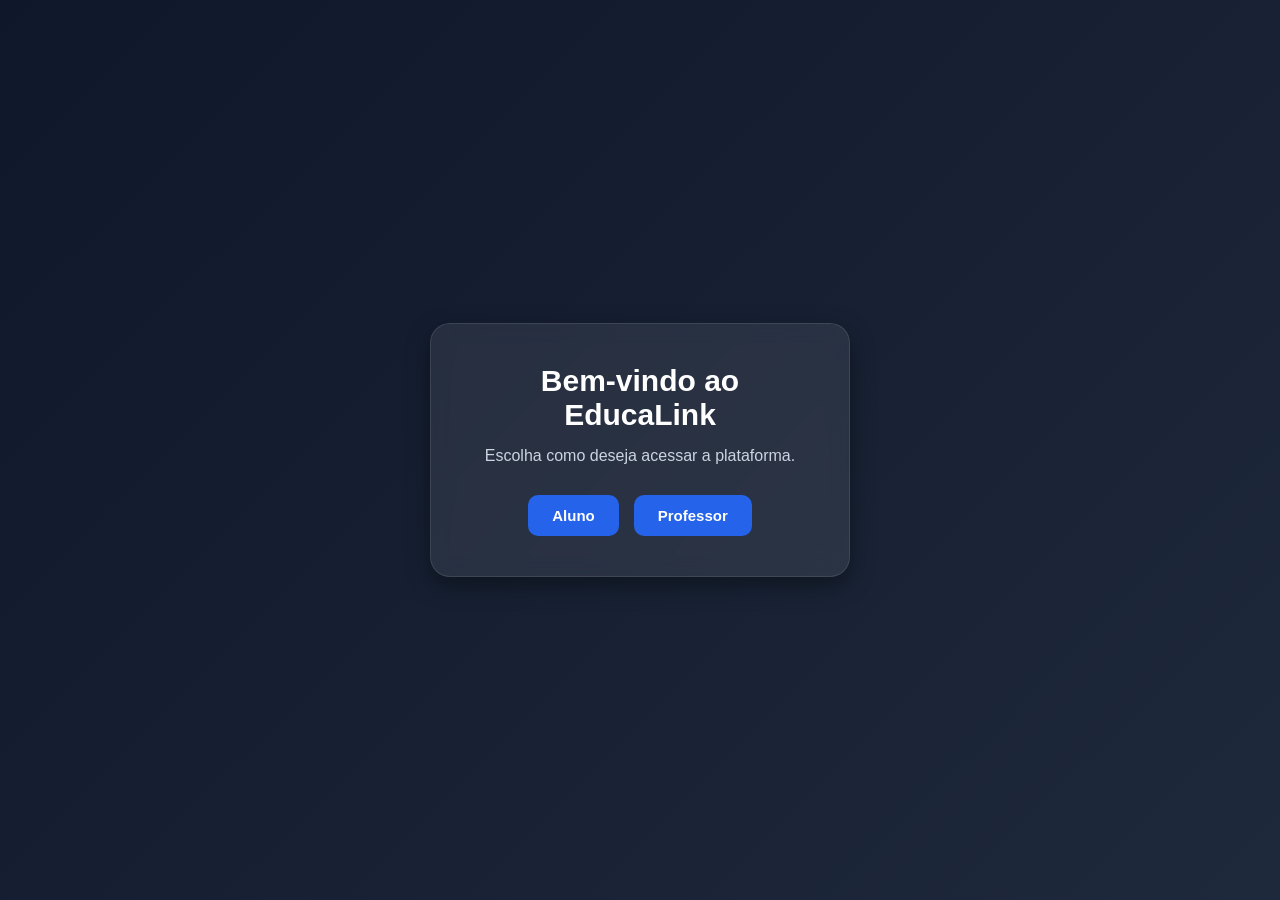
<file: templates/index.html>
<!DOCTYPE html>
<html lang="pt-br">

<head>
    <meta charset="UTF-8">
    <meta name="viewport" content="width=device-width, initial-scale=1.0">
    <title>EducaLink</title>

    <link rel="stylesheet" href="/static/style.css">
</head>

<body>

    <div class="container-central">

        <div class="card-escolha">

            <h1>Bem-vindo ao EducaLink</h1>

            <p>
                Escolha como deseja acessar a plataforma.
            </p>

            <div class="botoes">

                <a href="/login_aluno" class="botao">
                    Aluno
                </a>

                <a href="/login_professor" class="botao">
                    Professor
                </a>

            </div>

        </div>

    </div>

</body>
</html>
</file>
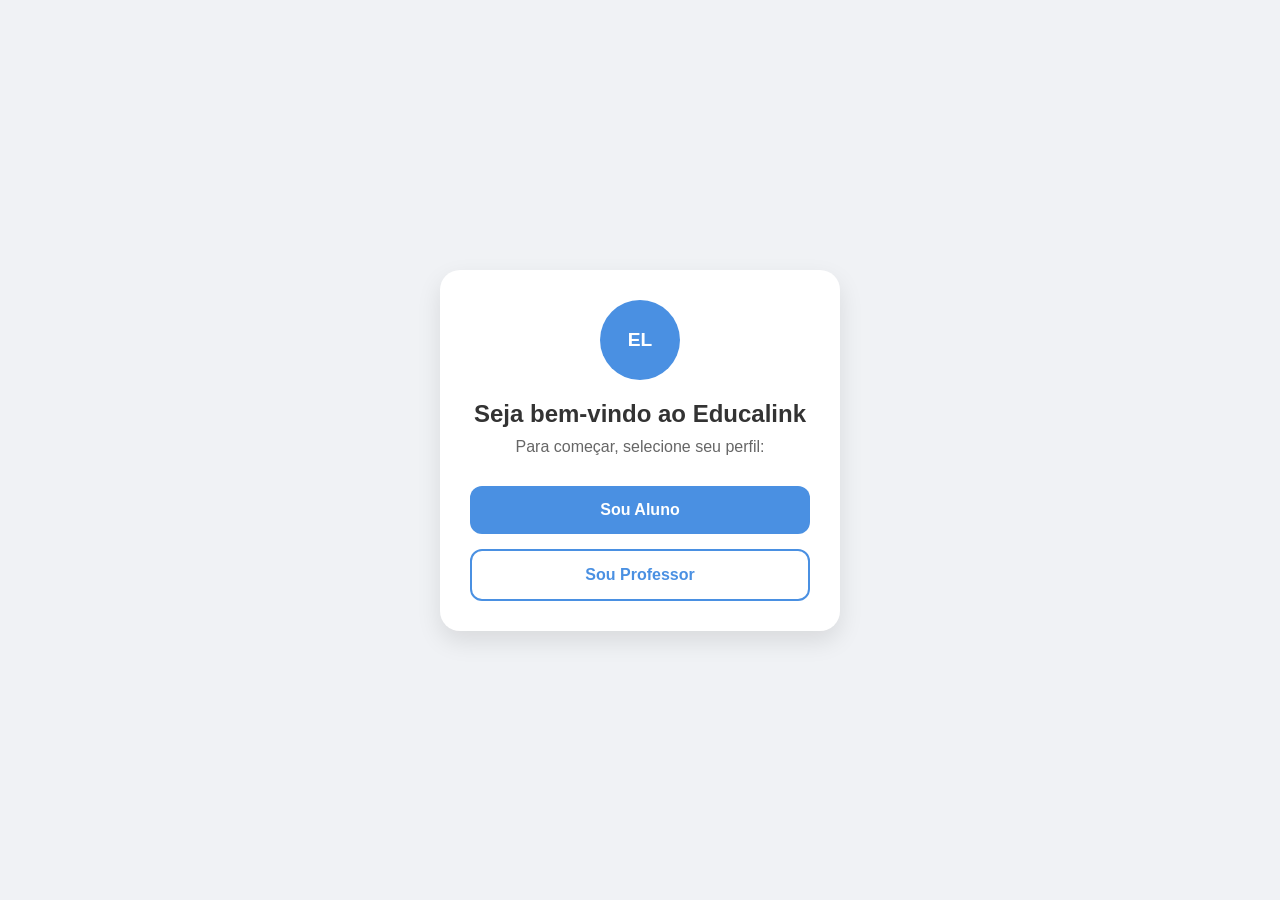
<file: templates/i.html>
<!DOCTYPE html>
<html lang="pt-br">
<head>
    <meta charset="UTF-8">
    <meta name="viewport" content="width=device-width, initial-scale=1.0">
    <title>Educalink</title>
    <style>
        * {
            margin: 0;
            padding: 0;
            box-sizing: border-box;
            font-family: 'Segoe UI', Tahoma, Geneva, Verdana, sans-serif;
        }

        body {
            background-color: #f0f2f5;
            display: flex;
            justify-content: center;
            align-items: center;
            height: 100vh;
        }

        .app-container {
            background-color: white;
            width: 90%;
            max-width: 400px;
            padding: 30px;
            border-radius: 20px;
            box-shadow: 0 10px 25px rgba(0,0,0,0.1);
            text-align: center;
        }

        .logo {
            width: 80px;
            height: 80px;
            background: #4A90E2;
            border-radius: 50%;
            margin: 0 auto 20px;
            display: flex;
            justify-content: center;
            align-items: center;
            color: white;
            font-weight: bold;
            font-size: 1.2rem;
        }

        h1 {
            color: #333;
            font-size: 1.5rem;
            margin-bottom: 10px;
        }

        p {
            color: #666;
            margin-bottom: 30px;
        }

        .options {
            display: flex;
            flex-direction: column;
            gap: 15px;
        }

        .btn {
            padding: 15px;
            border: none;
            border-radius: 12px;
            font-size: 1rem;
            font-weight: 600;
            cursor: pointer;
            transition: transform 0.2s, background 0.2s;
            text-decoration: none;
        }

        .btn-aluno {
            background-color: #4A90E2;
            color: white;
        }

        .btn-professor {
            background-color: white;
            color: #4A90E2;
            border: 2px solid #4A90E2;
        }

        .btn:active {
            transform: scale(0.98);
        }

        .btn-aluno:hover {
            background-color: #357ABD;
        }
    </style>
</head>
<body>

    <div class="app-container">
        <div class="logo">EL</div>
        <h1>Seja bem-vindo ao Educalink</h1>
        <p>Para começar, selecione seu perfil:</p>
        
        <div class="options">
            <button class="btn btn-aluno">Sou Aluno</button>
            <button class="btn btn-professor">Sou Professor</button>
        </div>
    </div>

</body>
</html>
</file>
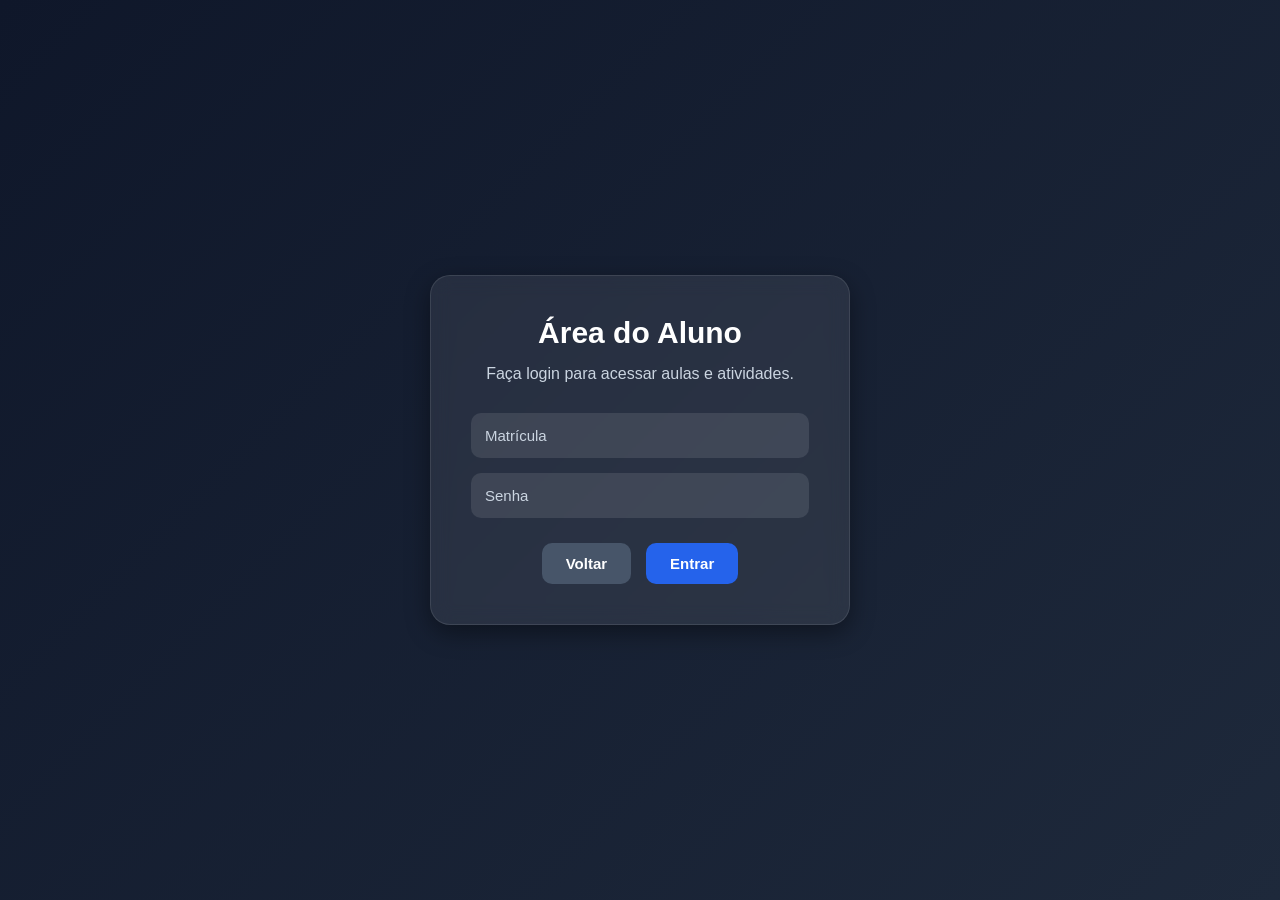
<file: templates/login_aluno.html>
<!DOCTYPE html>
<html lang="pt-br">

<head>
    <meta charset="UTF-8">
    <meta name="viewport" content="width=device-width, initial-scale=1.0">
    <title>Login do Aluno - EducaLink</title>

    <link rel="stylesheet" href="/static/style.css">
</head>

<body>

    <div class="container-central">

        <div class="card-escolha">

            <h1>Área do Aluno</h1>

            <p>
                Faça login para acessar aulas e atividades.
            </p>

            <form>

                <input type="text" placeholder="Matrícula">

                <input type="password" placeholder="Senha">

                <div class="botoes">

                    <a href="/" class="botao_voltar">
                        Voltar
                    </a>

                    <button type="submit" class="botao">
                        Entrar
                    </button>

                </div>

            </form>

        </div>

    </div>

</body>
</html>
</file>
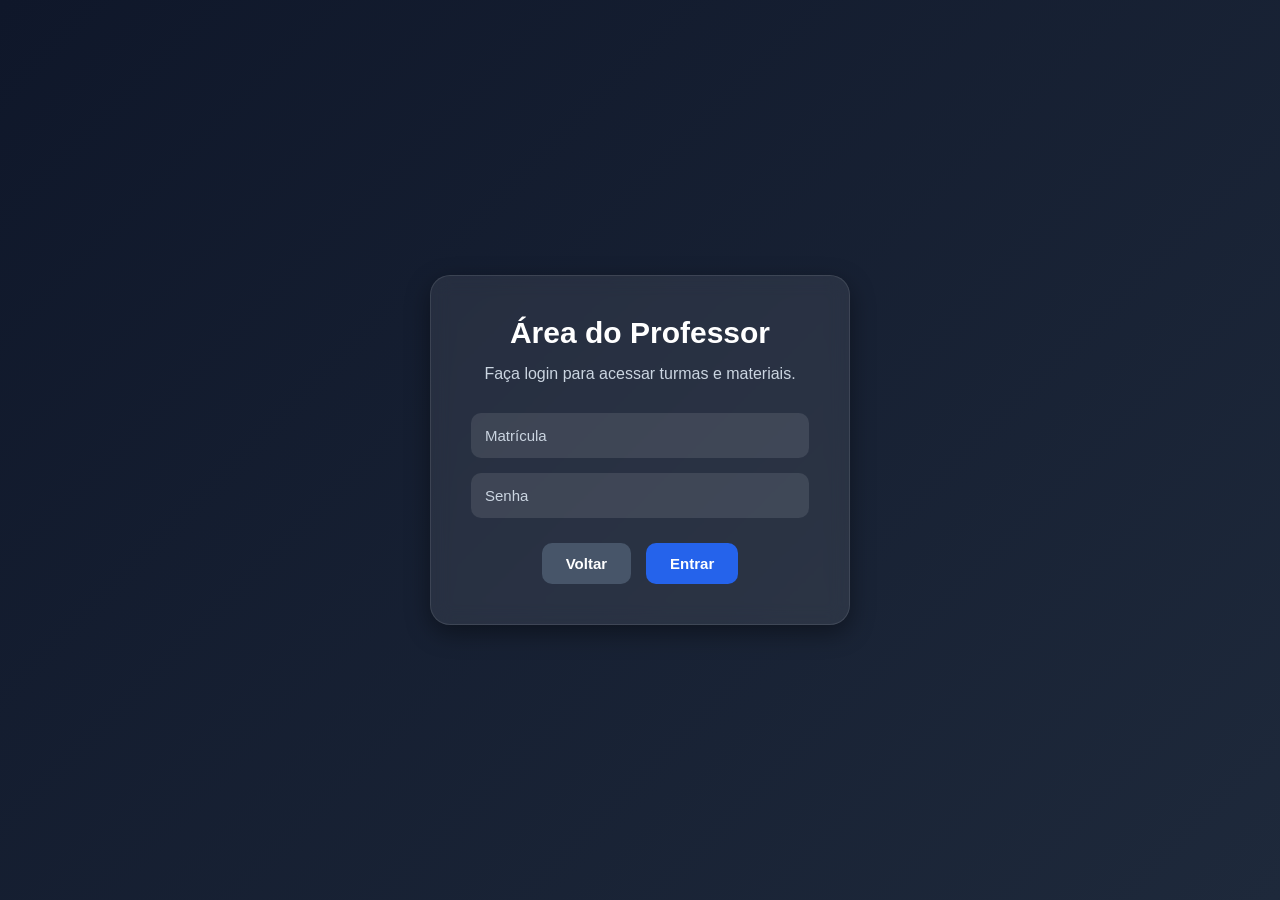
<file: templates/login_professor.html>
<!DOCTYPE html>
<html lang="pt-br">

<head>
    <meta charset="UTF-8">
    <meta name="viewport" content="width=device-width, initial-scale=1.0">
    <title>Login do Professor - EducaLink</title>

    <link rel="stylesheet" href="/static/style.css">
</head>

<body>

    <div class="container-central">

        <div class="card-escolha">

            <h1>Área do Professor</h1>

            <p>
                Faça login para acessar turmas e materiais.
            </p>

            <form>

                <input type="text" placeholder="Matrícula">

                <input type="password" placeholder="Senha">

                <div class="botoes">

                    <a href="/" class="botao_voltar">
                        Voltar
                    </a>

                    <button type="submit" class="botao">
                        Entrar
                    </button>

                </div>

            </form>

        </div>

    </div>

</body>
</html>
</file>
<file: static/style.css>
*{
    margin: 0;
    padding: 0;
    box-sizing: border-box;
}

body{
    height: 100vh;
    font-family: Arial, Helvetica, sans-serif;

    background: linear-gradient(135deg, #0f172a, #1e293b);

    display: flex;
    justify-content: center;
    align-items: center;

    color: white;
}

.container-central{
    width: 100%;
    padding: 20px;

    display: flex;
    justify-content: center;
    align-items: center;
}

.card-escolha{
    width: 100%;
    max-width: 420px;

    padding: 40px;

    border-radius: 20px;

    background: rgba(255,255,255,0.08);

    backdrop-filter: blur(10px);

    border: 1px solid rgba(255,255,255,0.1);

    box-shadow: 0 8px 25px rgba(0,0,0,0.4);

    text-align: center;
}

.card-escolha h1{
    margin-bottom: 15px;
    font-size: 30px;
}

.card-escolha p{
    margin-bottom: 30px;
    color: #cbd5e1;
}

input{
    width: 100%;

    padding: 14px;

    margin-bottom: 15px;

    border: none;
    border-radius: 10px;

    background: rgba(255,255,255,0.1);

    color: white;

    outline: none;

    font-size: 15px;
}

input::placeholder{
    color: #cbd5e1;
}

.botoes{
    display: flex;
    justify-content: center;
    gap: 15px;

    margin-top: 10px;
}

.botao,
.botao_voltar{
    border: none;

    padding: 12px 24px;

    border-radius: 10px;

    font-size: 15px;
    font-weight: bold;

    cursor: pointer;

    text-decoration: none;

    transition: 0.3s;
}

.botao{
    background-color: #2563eb;
    color: white;
}

.botao:hover{
    background-color: #1d4ed8;
    transform: scale(1.05);
}

.botao_voltar{
    background-color: #475569;
    color: white;
}

.botao_voltar:hover{
    background-color: #334155;
    transform: scale(1.05);
}
</file>
